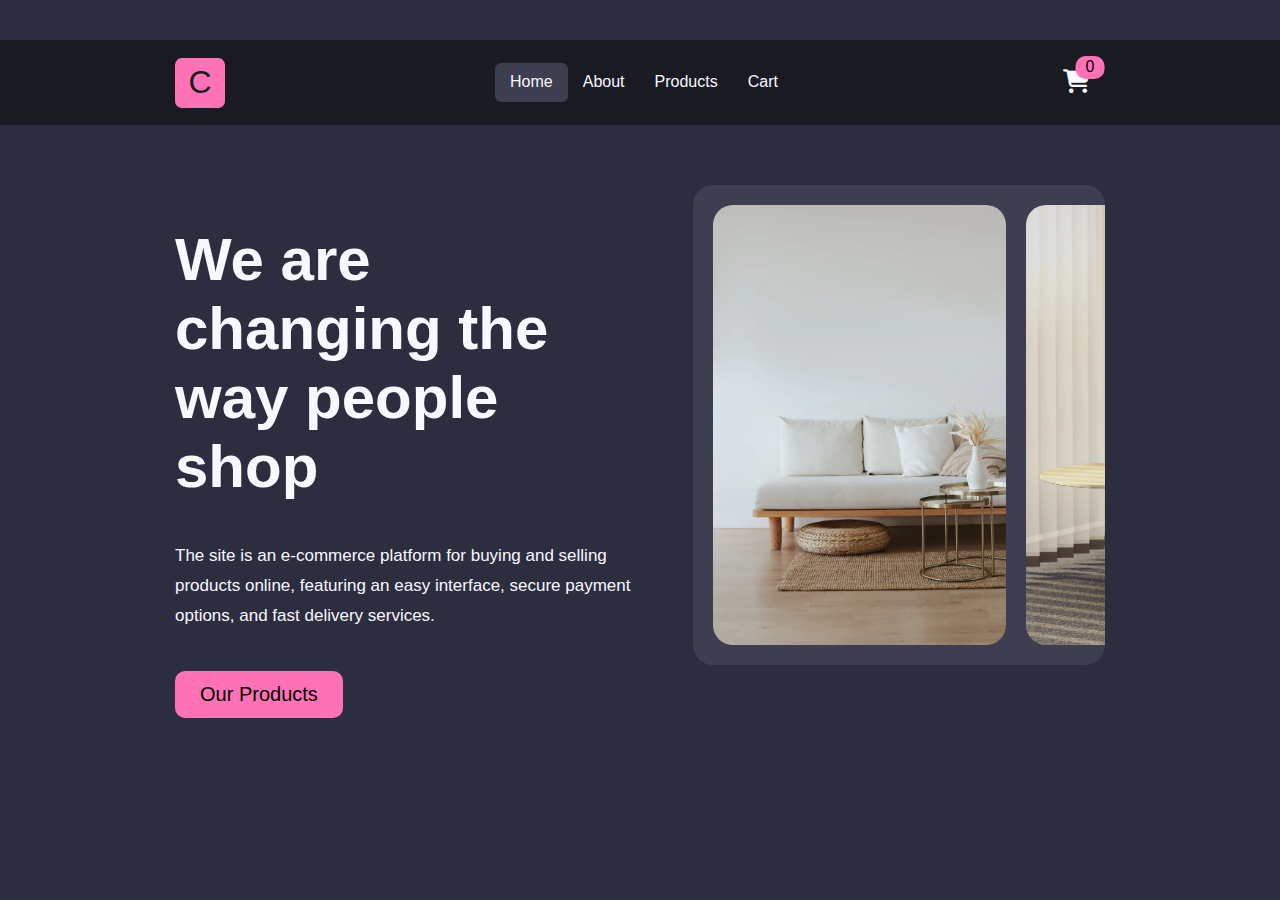
<file: index.html>
<!DOCTYPE html>
<html lang="en">
<head>
    <meta charset="UTF-8">
    <link rel="icon" type="image/png" sizes="32x32" href="imgs/favicon-32x32.png">

    <meta name="viewport" content="width=device-width, initial-scale=1.0">
    <title>Home</title>
    <!-- Render all elements normally -->
    <link rel="stylesheet" href="css/normalize.css">
    <!-- Font awesome library -->
    <link rel="stylesheet" href="css/all.min.css">
    <!-- main temblate css file -->
    <link rel="stylesheet" href="css/master.css">
    <!-- Font -->

    <style>
        
    </style>
</head>
<body>
    <!-- Start Header -->
    <div class="header">
        <div class="container">
            <div class="toggle-menu">
                <h1>C</h1>
                <i class="fa-solid fa-bars text-white fa-xl"></i>
            </div>
            <div class="navbar hidden">
                <li>
                    <a href="index.html" class="active">Home</a>
                </li>
                <li>
                    <a href="about.html">About</a>
                </li>
                <li>
                    <a href="products.html">Products</a>
                </li>
                <li>
                    <a href="cart.html">Cart</a>
                </li>
            </div>
            <a class="cart" href="cart.html">
                <i class="fa-solid fa-cart-shopping fa-xl"></i>
                <span>0</span>
            </a>
        </div>
    </div>
    <!-- End Header -->

    <!-- Start Home -->
    <div class="home">
        <div class="container">
            <div class="box">
                <h1>We are changing the way people shop</h1>
                <p>The site is an e-commerce platform for buying and selling products online, featuring an easy interface, secure payment options, and fast delivery services.</p>
                <a href="products.html">Our Products</a>
            </div>
            <div class="img">
                <img src="imgs/landing1.webp" alt="">
                <img src="imgs/landing2.webp" alt="">
            </div>
        </div>
    </div>
    <!-- End Home -->
    <script src="header.js"></script>
</body>
</html>
</file>
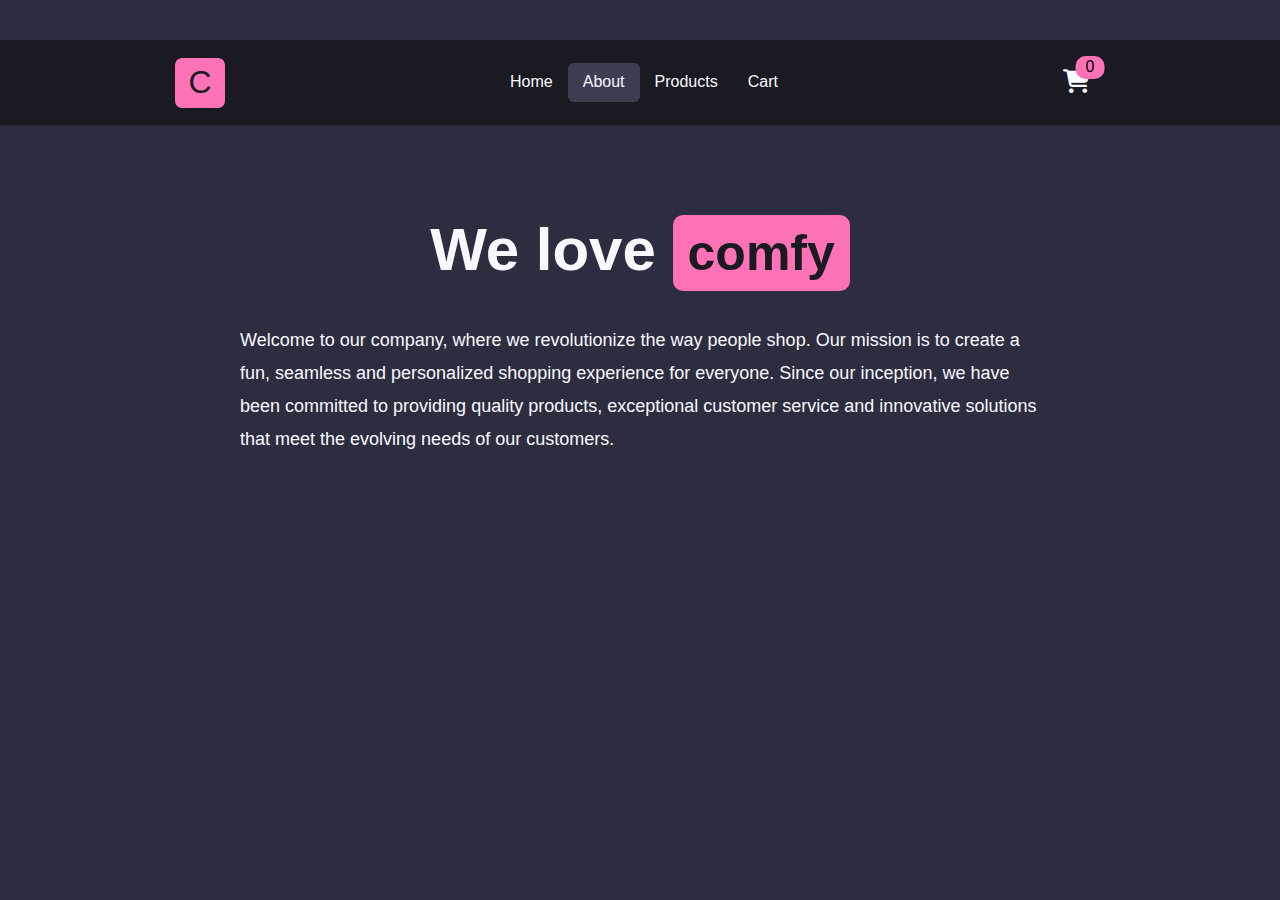
<file: about.html>
<!DOCTYPE html>
<html lang="en">
<head>
    <meta charset="UTF-8">
    <link rel="icon" type="image/png" sizes="32x32" href="imgs/favicon-32x32.png">
    
    <meta name="viewport" content="width=device-width, initial-scale=1.0">
    <title>About</title>
    <!-- Render all elements normally -->
    <link rel="stylesheet" href="css/normalize.css">
    <!-- Font awesome library -->
    <link rel="stylesheet" href="css/all.min.css">
    <!-- main temblate css file -->
    <link rel="stylesheet" href="css/master.css">
    <link rel="stylesheet" href="css/about.css">
    <!-- Font -->
</head>
<body>
    <!-- Start Header -->
    <div class="header">
        <div class="container">
            <div class="toggle-menu">
                <h1>C</h1>
                <i class="fa-solid fa-bars text-white fa-xl"></i>
            </div>
            <div class="navbar hidden">
                <li>
                    <a href="index.html" class="active">Home</a>
                </li>
                <li>
                    <a href="about.html">About</a>
                </li>
                <li>
                    <a href="products.html">Products</a>
                </li>
                <li>
                    <a href="cart.html">Cart</a>
                </li>
            </div>
            <a class="cart" href="cart.html">
                <i class="fa-solid fa-cart-shopping fa-xl"></i>
                <span>0</span>
            </a>
        </div>
    </div>
    <!-- End Header -->

    <!-- Start About -->
    <div class="about">
        <div class="container">
            <h1>We love <span>comfy</span></h1>
            <p>Welcome to our company, where we revolutionize the way people shop. Our mission is to create a fun, 
                seamless and personalized shopping experience for everyone. Since our inception, we have been committed to providing quality products, 
                exceptional customer service and innovative solutions that meet the evolving needs of our customers.
            </p>
        </div>
    </div>
    <!-- End About -->
    <script src="header.js"></script>
</body>
</html>
</file>
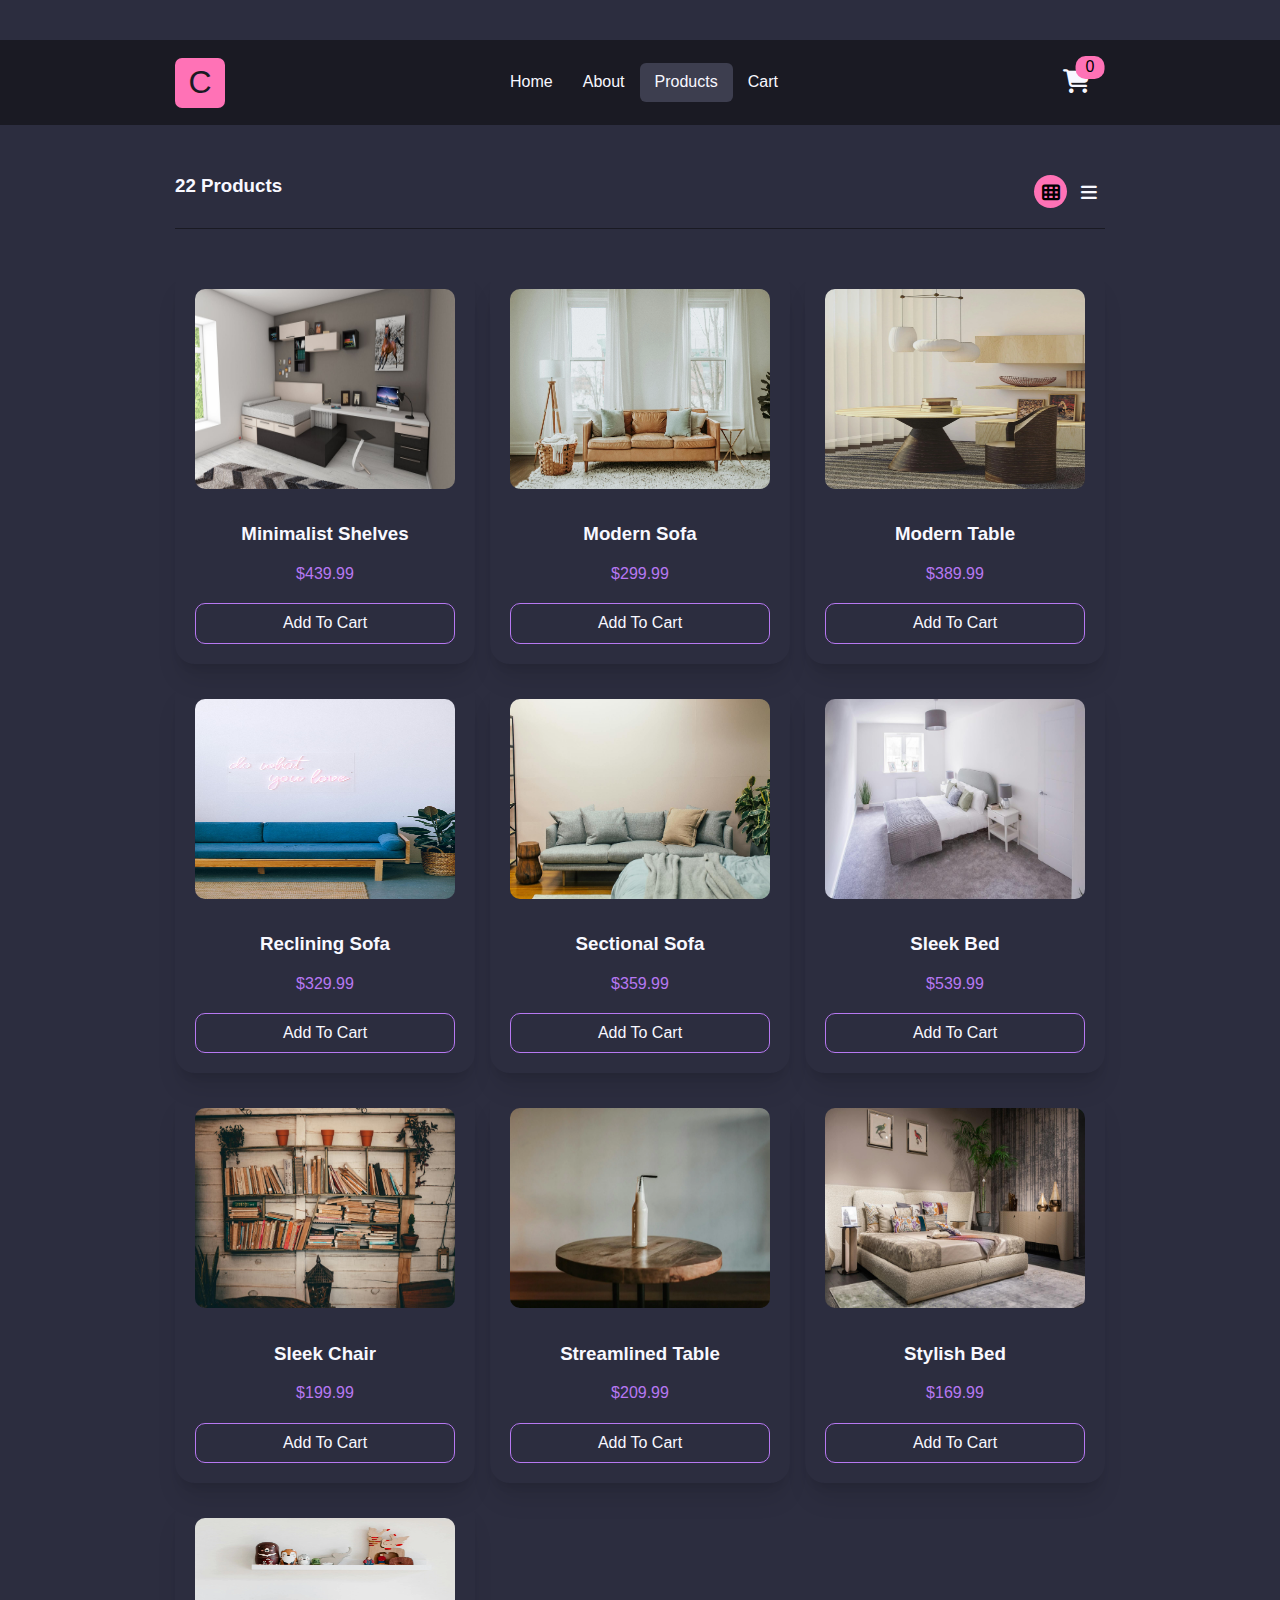
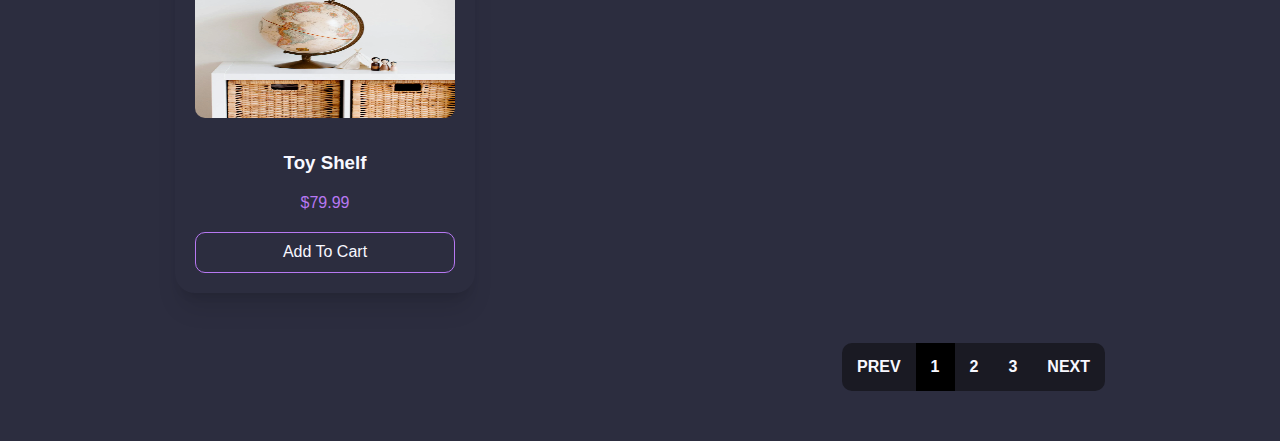
<file: products.html>
<!DOCTYPE html>
<html lang="en">
<head>
    <meta charset="UTF-8">
    <link rel="icon" type="image/png" sizes="32x32" href="imgs/favicon-32x32.png">
    
    <meta name="viewport" content="width=device-width, initial-scale=1.0">
    <title>Products</title>
    <!-- Render all elements normally -->
    <link rel="stylesheet" href="css/normalize.css">
    <!-- Font awesome library -->
    <link rel="stylesheet" href="css/all.min.css">
    <!-- main temblate css file -->
    <link rel="stylesheet" href="css/master.css">
    <link rel="stylesheet" href="css/products.css">
    <!-- Font -->
</head>
<body>
    <!-- Start Header -->
    <div class="header">
        <div class="container">
            <div class="toggle-menu">
                <h1>C</h1>
                <i class="fa-solid fa-bars text-white fa-xl"></i>
            </div>
            <div class="navbar hidden">
                <li>
                    <a href="index.html" class="active">Home</a>
                </li>
                <li>
                    <a href="about.html">About</a>
                </li>
                <li>
                    <a href="products.html">Products</a>
                </li>
                <li>
                    <a href="cart.html">Cart</a>
                </li>
            </div>
            <a class="cart" href="cart.html">
                <i class="fa-solid fa-cart-shopping fa-xl"></i>
                <span>0</span>
            </a>
        </div>
    </div>
    <!-- End Header -->

    <!-- Start Products -->
    <div class="products">
        <div class="container">
            <div class="top">
                <h3>22 Products</h3>
                <div class="design">
                    <i class="fas fa-th active"></i>
                    <i class="fa-solid fa-bars text-white"></i>
                </div>
            </div>

            <div class="product show">
                <div class="box">
                    <div class="img">
                        <img src="imgs/sec2img1.jpeg" alt="">
                    </div>
                    <h3>Minimalist Shelves</h3>
                    <span id="price">
                        $439.99
                    </span>
                    <a >Add To Cart</a>
                </div>
                <div class="box">
                    <div class="img">
                        <img src="imgs/sec2img2.webp" alt="">
                    </div>
                    <h3>Modern Sofa</h3>
                    <span id="price">
                        $299.99
                    </span>
                    <a >Add To Cart</a>
                </div>
                <div class="box">
                    <div class="img">
                        <img src="imgs/sec2img3.webp" alt="">
                    </div>
                    <h3>Modern Table</h3>
                    <span id="price">
                        $389.99
                    </span>
                    <a >Add To Cart</a>
                </div>
                <div class="box">
                    <div class="img">
                        <img src="imgs/sec2img4.jpeg" alt="">
                    </div>
                    <h3>Reclining Sofa</h3>
                    <span id="price">
                        $329.99
                    </span>
                    <a >Add To Cart</a>
                </div>
                <div class="box">
                    <div class="img">
                        <img src="imgs/sec2img5.jpeg" alt="">
                    </div>
                    <h3>Sectional Sofa</h3>
                    <span id="price">
                        $359.99
                    </span>
                    <a >Add To Cart</a>
                </div>
                <div class="box">
                    <div class="img">
                        <img src="imgs/sec2img6.jpeg" alt="">
                    </div>
                    <h3>Sleek Bed</h3>
                    <span id="price">
                        $539.99
                    </span>
                    <a >Add To Cart</a>
                </div>
                <div class="box">
                    <div class="img">
                        <img src="imgs/sec1img7.jpeg" alt="">
                    </div>
                    <h3>Sleek Chair</h3>
                    <span id="price">
                        $199.99
                    </span>
                    <a >Add To Cart</a>
                </div>
                <div class="box">
                    <div class="img">
                        <img src="imgs/sec2img8.webp" alt="">
                    </div>
                    <h3>Streamlined Table</h3>
                    <span id="price">
                        $209.99
                    </span>
                    <a >Add To Cart</a>
                </div>
                <div class="box">
                    <div class="img">
                        <img src="imgs/sec2img9.jpeg" alt="">
                    </div>
                    <h3>Stylish Bed</h3>
                    <span id="price">
                        $169.99
                    </span>
                    <a >Add To Cart</a>
                </div>
                <div class="box">
                    <div class="img">
                        <img src="imgs/sec2img10.webp" alt="">
                    </div>
                    <h3>Toy Shelf</h3>
                    <span id="price">
                        $79.99
                    </span>
                    <a >Add To Cart</a>
                </div>
            </div>

            <div class="product">
                <div class="box">
                    <div class="img">
                        <img src="imgs/sec1img1.webp" alt="">
                    </div>
                    <h3>Avant-Garde Lamp</h3>
                    <span id="price">
                        $179.99
                    </span>
                    <a >Add To Cart</a>
                </div>
                <div class="box">
                    <div class="img">
                        <img src="imgs/sec1img2.webp" alt="">
                    </div>
                    <h3>Chic Chair</h3>
                    <span id="price">
                        $339.99
                    </span>
                    <a >Add To Cart</a>
                </div>
                <div class="box">
                    <div class="img">
                        <img src="imgs/sec1img3.jpeg" alt="">
                    </div>
                    <h3>Coffee Table</h3>
                    <span id="price">
                        $179.99
                    </span>
                    <a >Add To Cart</a>
                </div>
                <div class="box">
                    <div class="img">
                        <img src="imgs/sec1img4.jpeg" alt="">
                    </div>
                    <h3>Comfy Bed</h3>
                    <span id="price">
                        $129.99
                    </span>
                    <a >Add To Cart</a>
                </div>
                <div class="box">
                    <div class="img">
                        <img src="imgs/sec1img5.webp" alt="">
                    </div>
                    <h3>Contemporary Sofa</h3>
                    <span id="price">
                        $159.99
                    </span>
                    <a >Add To Cart</a>
                </div>
                <div class="box">
                    <div class="img">
                        <img src="imgs/sec1img6.jpeg" alt="">
                    </div>
                    <h3>Cutting-Edge Bed</h3>
                    <span id="price">
                        $84.99
                    </span>
                    <a >Add To Cart</a>
                </div>
                <div class="box">
                    <div class="img">
                        <img src="imgs/sec1img7.jpeg" alt="">
                    </div>
                    <h3>Futuristic Shelves</h3>
                    <span id="price">
                        $94.99
                    </span>
                    <a >Add To Cart</a>
                </div>
                <div class="box">
                    <div class="img">
                        <img src="imgs/sec1img8.jpeg" alt="">
                    </div>
                    <h3>Glass Table</h3>
                    <span id="price">
                        $159.99
                    </span>
                    <a >Add To Cart</a>
                </div>
                <div class="box">
                    <div class="img">
                        <img src="imgs/sec1img9.webp" alt="">
                    </div>
                    <h3>King Bed</h3>
                    <span id="price">
                        $189.99
                    </span>
                    <a >Add To Cart</a>
                </div>
                <div class="box">
                    <div class="img">
                        <img src="imgs/sec1img10.webp" alt="">
                    </div>
                    <h3>Lounge Chair</h3>
                    <span id="price">
                        $259.99
                    </span>
                    <a >Add To Cart</a>
                </div>
            </div>

            <div class="product">
                <div class="box">
                    <div class="img">
                        <img src="imgs/sec3img1.jpeg" alt="">
                    </div>
                    <h3>Velvet Sofa</h3>
                    <span id="price">
                        $289.99
                    </span>
                    <a >Add To Cart</a>
                </div>
                <div class="box">
                    <div class="img">
                        <img src="imgs/sec3img2.webp" alt="">
                    </div>
                    <h3>Wooden Shelves</h3>
                    <span id="price">
                        $119.99
                    </span>
                    <a >Add To Cart</a>
                </div>
            </div>

            <div class="slider">
                <li class="prev">
                    <h4>PREV</h4>
                </li>
                <div class="num">
                    <li class="active">
                        <h4>1</h4>
                    </li>
                    <li>
                        <h4>2</h4>
                    </li>
                    <li>
                        <h4>3</h4>
                    </li>
                </div>
                <li class="next">
                    <h4>NEXT</h4>
                </li>
            </div>

            <div class="clearfix"></div>
        </div>
    </div>
    <!-- End Products -->
    <script src="header.js"></script>
    <script src="products.js"></script>
</body>
</html>
</file>
<file: css/master.css>
/* Start variables */
:root {
    --dark-blue-gray: #2C2D3F;
    --light-dark-blue-gray: #3D3E4F;
    --very-light-dark-blue-gray: rgb(183, 120, 242);
    --very-dark-blue: #1A1A23;
    --light-pink: #FF72B6;
    --ghostwhite: ghostwhite;
    
}
/* End variables */
/* Start global rules */
* {
    -webkit-box-sizing: border-box;
    -moz-box-sizing: border-box;
    box-sizing: border-box;
    padding: 0;
    margin: 0;
    list-style: none;
    text-decoration: none;
}
html {
    scroll-behavior: smooth;
}
body {
    font-family: Arial, Helvetica, sans-serif;
    background-color: var(--dark-blue-gray);
}
.container {
    padding-left: 15px;
    padding-right: 15px;
    margin: 0 auto;
    min-height: 85px;
}
/* Small */
@media (min-width: 768px) {
    .container {
        width: 90%;
    }
}
/* Medium */
@media (min-width: 992px) {
    .container {
        width: 90%;
    }
}
/* Large */ 
@media (min-width: 1200px) {
    .container {
        width: 75%;
    }
}
/* Start Header */
.header {
    margin-top: 40px;
    background-color: var(--very-dark-blue);
    position: relative;
}
.header .container {
    display: flex;
    justify-content: space-between;
    align-items: center;
}
.header .container .toggle-menu h1 {
    font-weight: 500;
    width: 50px;
    height: 50px;
    margin: 0;
    display: flex;
    justify-content: center;
    align-items: center;
    border-radius: 7px;
    background-color: var(--light-pink);
    color: var(--very-dark-blue);
}
@media (max-width: 767px) {
    .header .container .toggle-menu h1 {
        display: none;
    }
}
.header .container .toggle-menu i {
    color: var(--ghostwhite);
    display: none;
    cursor: pointer;
}
@media (max-width: 767px) {
    .header .container .toggle-menu i {
        display: block;
    }
}
.header .container .navbar {
    display: flex;
    justify-content: center;
    align-items: center;
}
@media (max-width: 767px) {
    .header .container .navbar.hidden {
        display: none;
    }
    .header .container .navbar.show {
        display: block;
        position: absolute;
        top: 100%;
        left: 0;
        background-color: var(--very-dark-blue);
        width: 230px;
        margin-left: 15px;
        margin-top: 10px;
        border-radius: 10px;
        padding: 15px 35px 15px 15px;
    }
    .header .container .navbar a:hover {
        margin-left: 20px;
    }
}
.header .container .navbar a {
    display: inline-block;
    color: var(--ghostwhite);
    width: 100%;
    border-radius: 6px;
    padding: 10px 15px;
    transition: .3s;
}
.header .container .navbar a.active {
    background-color: var(--light-dark-blue-gray);
}
.header .container .cart {
    color: var(--ghostwhite);
    position: relative;
    margin-right: 15px;
}
.header .container .cart span {
    position: absolute;
    padding: 2px 10px;
    border-radius: 10px;
    background-color: var(--light-pink);
    color: black;
    top: -17px;
    font-size: 16px;
    left: 100%;
    transform: translateX(-50%);
}
/* End Header */
/* Start Home */
.home {
    padding-top: 60px;
}
.home .container {
    display: flex;
    gap: 50px;
}
.home .container .box h1 {
    color: var(--ghostwhite);
    font-size: 60px;
}
@media (max-width: 500px) {
    .home .container .box h1 {
        font-size: 40px;
    }
}
.home .container .box p {
    color: var(--ghostwhite);
    line-height: 30px;
    font-size: 17px;
}
.home .container .box a {
    display: inline-block;
    background-color: var(--light-pink);
    padding: 12px 25px;
    margin-top: 40px;
    border-radius: 10px;
    color: black;
    font-size: 20px;
}
.home .container .img {
    padding: 20px;
    background-color: var(--light-dark-blue-gray);
    display: flex;
    gap: 20px;
    border-radius: 20px;
    align-self: flex-start;
    overflow: hidden;
}
@media (max-width: 1200px) {
    .home .container .img {
        display: none;
    }
}
.home .container .img img {
    width: 450px;
    max-height: 440px;
    border-radius: 20px;
}
/* End Home */
</file>
<file: css/about.css>
/* Start variables */
:root {
    --dark-blue-gray: #2C2D3F;
    --light-dark-blue-gray: #3D3E4F;
    --very-light-dark-blue-gray: rgb(183, 120, 242);
    --very-dark-blue: #1A1A23;
    --light-pink: #FF72B6;
    --ghostwhite: ghostwhite;
    
}
/* End variables */

/* Start About */
.about {
    padding-top: 50px;
}
.about .container h1 {
    font-size: 60px;
    color: var(--ghostwhite);
    text-align: center;
}
@media (max-width:474px) {
    .about .container h1 {
        font-size: 40px;
    }
}
.about .container h1 span {
    background-color: var(--light-pink);
    color: var(--very-dark-blue);
    font-size: 50px;
    padding: 10px 15px;
    border-radius: 10px;
}
@media (max-width:474px) {
    .about .container h1 span  {
        font-size: 30px;
    }
}
.about .container p {
    line-height: 33px;
    color: var(--ghostwhite);
    font-size: 18px;
    max-width: 800px;
    margin: auto;
}
@media (max-width:474px) {
    .about .container p {
        font-size: 16px;
    }
}
/* End About */
</file>
<file: css/products.css>
/* Start variables */
:root {
    --dark-blue-gray: #2C2D3F;
    --light-dark-blue-gray: #3D3E4F;
    --very-light-dark-blue-gray: rgb(183, 120, 242);
    --very-dark-blue: #1A1A23;
    --light-pink: #FF72B6;
    --ghostwhite: ghostwhite;
    
}
/* End variables */

/* Start Products */
.products {
    padding: 50px 0;
}
.products .container .top {
    display: flex;
    justify-content: space-between;
    color: var(--ghostwhite);
    padding-bottom: 20px;
    border-bottom: 1px solid var(--very-dark-blue);
}
.products .container .top .design {
    display: flex;
    justify-content: center;
    align-items: center;
    gap: 5px;
}
.products .container .top .design i {
    border-radius: 50%;
    width: 33px;
    height: 33px;
    font-size: 18px;
    display: flex;
    justify-content: center;
    align-items: center;
    float: left;
    transition: .3s;
    cursor: pointer;
}
.products .container .top .design i.active {
    background-color: var(--light-pink);
    color: black;
}
.products .container .product {
    display: none;
    grid-template-columns: repeat(auto-fill,minmax(300px,1fr));
    gap: 15px;
    margin-top: 40px;
}
.products .container .product.active {
    display: none;
    grid-template-columns: repeat(1,100%);
}
.products .container .product.show {
    display: grid;
}
.products .container .product .box {
    box-shadow: 0 20px 25px -5px rgb(0 0 0 / .1), 0 8px 10px -6px rgb(0 0 0 / .1);
    border-radius: 20px;
    padding: 20px;
    text-align: center;
    cursor: pointer;
    transition: .3s;
}
.products .container .product .box:hover {
    transform: scale(.95);
}
.products .container .product .box.active {
    display: flex;
    justify-content: space-between;
}
@media (max-width: 767px) {
    .products .container .product .box.active {
        flex-direction: column;
    }
}
.products .container .product .box img {
    width: 100%;
    height: 200px;
    border-radius: 10px;
}
.products .container .product .box img.active {
    width: 150px;
    height: 150px;
    margin-right: 30px;
}
@media (max-width: 767px) {
    .products .container .product .box img.active {
        margin: 0;
        margin-bottom: 20px;
    }
}
.products .container .product .box h3 {
    color: var(--ghostwhite);
    margin-top: 30px;
    margin-bottom: 20px;
}
.products .container .product .box h3.active {
    margin: 0;
}
@media (max-width: 767px) {
    .products .container .product .box h3.active {
        margin-bottom: 20px;
    }
}
.products .container .product .box #price {
    color: var(--very-light-dark-blue-gray);
    display: inline-block;
    margin-bottom: 20px;
}
.products .container .product .box a {
    display: block;
    text-align: center;
    border: 1px solid var(--very-light-dark-blue-gray);
    color: var(--ghostwhite);
    padding: 10px 50px;
    border-radius: 10px;
    transition: .3s;
    align-self: self-start;
}
@media (max-width: 767px) {
    .products .container .product .box a {
        margin: 0 auto;
    }
}
.products .container .product .box:hover > a {
    transform: scale(.95);
}
.products .container .slider {
    background-color: var(--very-dark-blue);
    display: flex;
    color: var(--ghostwhite);
    width: fit-content;
    float: right;
    border-radius: 10px;
    margin-top: 50px;
}
.products .container .slider li {
    cursor: pointer;
    padding: 15px 15px;
    transition: .4s;
}
.products .container .slider .prev:first-of-type {
    border-top-left-radius: 10px;
    border-bottom-left-radius: 10px;
}
.products .container .slider .next:last-of-type {
    border-top-right-radius: 10px;
    border-bottom-right-radius: 10px;
}
.products .container .slider li:hover {
    background-color: black;
}
.clearfix {
    clear: both;
}
.products .container .slider .num {
    display: flex;
}
.products .container .slider .num li.active {
    background-color: black;
}
/* End Products */
</file>
